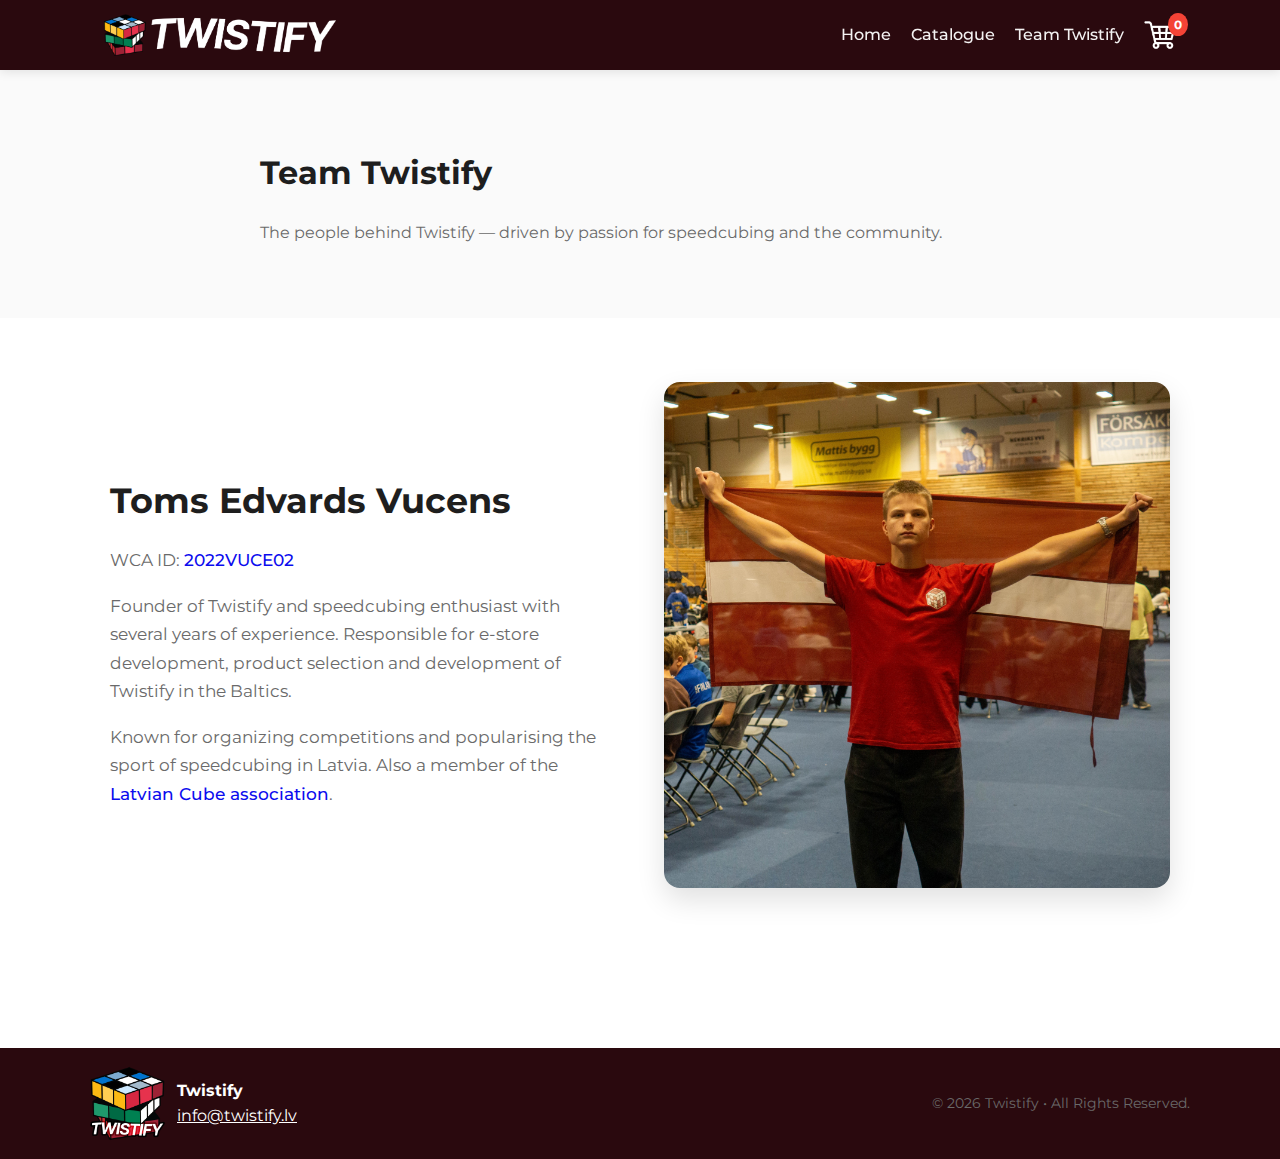
<file: team.html>
<!-- Coded by Team Twistify -->
<!DOCTYPE html>
<html lang="lv">
<head>
  <meta charset="utf-8" />
  <meta name="viewport" content="width=device-width, initial-scale=1" />
  <title>Team Twistify — Twistify</title>
  <meta name="description" content="Meet Team Twistify — the people behind the Baltic speedcubing store.">
  <meta name="robots" content="index,follow">
  <link rel="icon" href="Logo.png">
  <meta property="og:title" content="Team Twistify">
  <meta property="og:description" content="Meet the people behind Twistify.">
  <meta property="og:type" content="website">
  <meta property="og:url" content="https://twistify.lv/team">
  <meta property="og:image" content="https://twistify.lv/logo.png">
  <link rel="preconnect" href="https://fonts.googleapis.com">
  <link rel="preconnect" href="https://fonts.gstatic.com" crossorigin>
  <link href="https://fonts.googleapis.com/css2?family=Montserrat:wght@400;500;700&display=swap" rel="stylesheet">
  <link rel="stylesheet" href="styles.css">

  <script>
    function toggleNav(){ document.querySelector('.nav').classList.toggle('open'); }
  </script>
</head>

<body>
<header class="site-header">
  <div class="container header-inner">
    <a class="brand" href="./">
      <img class="brand-logo" src="Logo full white.png" alt="Twistify logo">
    </a>

    <button class="nav-toggle" aria-label="Toggle navigation" onclick="toggleNav()">
      <span></span><span></span><span></span>
    </button>

    <nav class="nav" aria-label="Main navigation">
      <a href="./">Home</a>
      <a href="./products">Catalogue</a>
      <a href="./team">Team Twistify</a>
    </nav>

    <a href="javascript:void(0)" class="cart-icon" onclick="openCart()">
      <img src="img/CART.png" style="width:32px;height:32px;">
      <span id="cart-count">0</span>
    </a>
  </div>
</header>

<main>
  <section class="section alt">
    <div class="container narrow">
      <h1>Team Twistify</h1>
      <p class="muted">
        The people behind Twistify — driven by passion for speedcubing and the community.
      </p>
    </div>
  </section>

  <section class="team-section">
    <div class="container">

      <div class="team-member">
        <div class="team-text">
          <h2>Toms Edvards Vucens</h2>
          <p>WCA ID: <a href="https://www.worldcubeassociation.org/persons/2022VUCE02">2022VUCE02</a></p>
          <p>
            Founder of Twistify and speedcubing enthusiast with several years of experience. Responsible for e-store development, product selection and development of Twistify in the Baltics.
          </p>
          <p>Known for organizing competitions and popularising the sport of speedcubing in Latvia. Also a member of the <a href="https://latviancubeassociation.lv/">Latvian Cube association</a>.</p>
        </div>
        <div class="team-image">
          <img src="img/toms.jpg" alt="Toms Edvards Vucens">
        </div>
      </div>

      <!-- 
      <div class="team-member reverse">
        <div class="team-text">
          <h2>Mihails Telkijevs</h2>
          <p>WCA ID: <a class="team" href="https://www.worldcubeassociation.org/persons/2024TELK01">2024TELK01</a></p>
          <p>
            Twistify team member with a passion for speedcubing. Involved in idea generation, testing, and brand development.
          </p>
          <p>Known for pioneering the Rubik's clock and holding multiple Latvian NRs in the event.</p>
        </div>
        <div class="team-image">
          <img src="img/mihails.jpg" alt="Mihails Telkijevs">
        </div>
      </div>
    -->

    </div>
  </section>

</main>

<footer class="site-footer">
  <div class="container footer-inner">
    <div class="footer-brand">
      <img src="Logo Alt.png" alt="Twistify logo">
      <div>
        <strong>Twistify</strong><br>
        <a href="mailto:info@twistify.lv">info@twistify.lv</a>
      </div>
    </div>
    <div class="muted small">
      © <span id="year"></span> Twistify • All Rights Reserved.
    </div>
  </div>
</footer>

<div id="cart-modal" class="cart-modal">
  <div class="cart-content">
    <h2>Your cart</h2>
    <p id="cart-items"></p>
    <h3>Total: €<span id="total-price">0.00</span></h3><br>
    <button class="btn btn-secondary" onclick="closeCart()">Close</button>
    <a href="./order" class="btn btn-primary">Make order</a>
  </div>
</div>

<script>
  document.getElementById('year').textContent = new Date().getFullYear();
</script>

<script src="script.js"></script>

</body>
</html>
</file>
<file: styles.css>
:root{
  --bg:#ffffff;
  --text:#1e1e1e;
  --muted:#6a6a6a;
  --brand: #2a090e;
  --brand-2:#922031;
  --accent:#f4a261;
  --card: #f1c0c8;
  --radius:16px;
}
*{box-sizing:border-box;}
html,body{height:100%}
body{
  margin:0;
  font-family: 'Montserrat', system-ui, -apple-system, Segoe UI, Roboto, Arial, sans-serif;
  color:var(--text);
  background:var(--bg);
  line-height:1.6;
  display:grid;
  grid-template-rows:auto 1fr auto;
}
img{max-width:100%;display:block}
.container{max-width:1100px;margin:0 auto;padding:0 20px}
.narrow{max-width:800px;margin:0 auto}
.small{font-size:.9rem}
.muted{color:var(--muted)}

/* Header */
.site-header{
  position:sticky;top:0;z-index:100;
  background:var(--brand);color:#fff;
  box-shadow:0 2px 10px rgba(0,0,0,.1);
}
.header-inner{display:flex;align-items:center;gap:20px;padding:14px}
.brand{display:flex;align-items:center;gap:10px;color:#fff;text-decoration:none;font-weight:700;font-size:1.2rem}
.brand-logo{height:42px}
.nav{margin-left:auto;display:flex;gap:20px}
.nav a{color:#fff;text-decoration:none;font-weight:500;opacity:.95}
.nav a:hover{color:var(--accent)}
.nav-toggle{display:none;background:none;border:none;color:#fff;cursor:pointer}
.nav-toggle span{display:block;width:24px;height:2px;background:#fff;margin:5px 0}

.cart-icon {
  position: relative;
  font-size: 1.3rem;
  text-decoration: none;
  color: #fff;
  cursor: pointer;
}
.cart-icon span {
  position: absolute;
  top: -6px;
  right: -12px;
  background: #f44336;
  color: #fff;
  font-size: 0.75rem;
  font-weight: bold;
  border-radius: 50%;
  padding: 2px 6px;
}

/* Hero */
.hero{background:linear-gradient(180deg, #faeaed 0%,#fff 100%);padding:64px 0}
.hero-inner{display:grid;grid-template-columns:1.2fr .8fr;gap:32px;align-items:center}
.hero h1{font-size:2.5rem;margin:0 0 8px}
.hero p{font-size:1.125rem;color:var(--muted)}
.hero-cta{display:flex;gap:12px;margin-top:16px}
.hero-media img{border-radius:var(--radius);box-shadow:0 10px 24px rgba(0,0,0,.08)}

/* Buttons */
button {
  font-family: 'Montserrat', system-ui, -apple-system, Segoe UI, Roboto, Arial, sans-serif;
  display:inline-block;
  border-radius:10px;
  padding: 3px;
  font-size: 16px;
  font-weight: 600;
  text-decoration:none;
  transition:all 0.2s ease;
  cursor:pointer;
  border:2px solid transparent;
  background:transparent;
  color:var(--brand);
}

button:hover{border-color:var(--brand)}

.btn{display:inline-block;border-radius:10px;padding:12px 18px;font-weight:600;text-decoration:none;transition:all .2s ease;cursor:pointer}
.btn-primary{background:var(--brand);color:#fff}
.btn-primary:hover{background:var(--brand-2)}
.btn-secondary{background:#fff;border:2px solid var(--brand);color:var(--brand)}
.btn-secondary:hover{background:var(--brand);color:#fff}
.btn-ghost{border:2px solid transparent;background:transparent;color:var(--brand)}
.btn-ghost:hover{border-color:var(--brand)}

.section{padding:56px 0}
.section.alt{background:#fafafa}
.grid{display:grid;gap:22px}
.cards-3{grid-template-columns:repeat(3,1fr)}
.cards-4{grid-template-columns:repeat(4,1fr)}

.card{
  transition: box-shadow 0.3s ease;
  transition: transform 0.2s;
  background:#fff;border-radius:var(--radius);padding:18px;
  box-shadow:0 2px 12px rgba(0,0,0,.06);
  display:flex;flex-direction:column;gap:10px;
}
.card img{border-radius:12px}
.card h3{margin:6px 0 0}
.card p{margin: 2px}
.card h2{margin: 4px}
.card button{text-align: left;}
.card select{padding:10px 12px;border:1px solid #e3e3e3;border-radius:10px;font:inherit;max-width:300px}
.card select:focus{outline:2px solid var(--brand);border-color:transparent}


.card:hover {
    box-shadow: 0 4px 8px rgba(0, 0, 0, 0.2);
    transform: scale(1.05);
}

/* CTA */
.cta{background:var(--brand);color:#fff;text-align:center;padding:44px 0}
.cta .btn-primary{background:#fff;color:var(--brand)}
.cta .btn-primary:hover{background: #faeaed}

   .quotes-container {
    display: flex;
    flex-wrap: wrap;
    gap: 20px;
    justify-content: center;
    max-width: 1200px;
    margin: 30px auto;
  }

/* Footer */
.site-footer{background:var(--brand);color:#fff}
.footer-inner{display:flex;justify-content:space-between;align-items:center;padding:18px 0}
.site-footer a{color:#fff}

.footer-brand {
  display: flex;
  align-items: center;
  gap: 12px;
}
.footer-brand img {
  width: 75px;
  height: auto;
}
.footer-brand:hover {
  text-decoration: underline;
}

/* Cart */
.cart-modal {
    display: none;
    position: fixed;
    top: 0;
    left: 0;
    width: 100%;
    height: 100%;
    background: rgba(0, 0, 0, 0.8);
    color: #fff;
    justify-content: center;
    align-items: center;
  }
  
  .cart-content {
    background: white;
    color: black;
    border: 2px solid #0d2b1d;
    border-radius: 10px;
    padding: 20px;
    width: 90%;
    max-width: 700px;
  }

  .cart-content h3 {
    margin: 0px;
  }

  .cart-content h2 {
    margin: 0px;
  }

/* Toolbar */
.toolbar{display:flex;gap:12px;align-items:center;margin:18px 0 28px}
.input{padding:10px 12px;border:1px solid #e3e3e3;border-radius:10px;font:inherit;max-width:220px}
.input:focus{outline:2px solid var(--brand);border-color:transparent}

/* Order */

.input-order{padding:10px 12px;border:1px solid #e3e3e3;border-radius:10px;font:inherit;width: 100%;margin: 10px auto;}
.input:focus{outline:2px solid var(--brand);border-color:transparent}
.about-order{margin-top: -30px;margin-bottom: 20px;}

/* Responsive */
@media (max-width: 900px){
  .hero-inner{grid-template-columns:1fr}
  .cards-3,.cards-4{grid-template-columns:1fr 1fr}
  .nav{position:fixed;inset:56px 0 auto 0;background:var(--brand);padding:12px 20px;display:none;flex-direction:column}
  .nav.open{display:flex}
  .nav-toggle{display:block;margin-left:auto}
}
@media (max-width:560px){
  .cards-3,.cards-4{grid-template-columns:1fr}
  .footer-inner{flex-direction:column;gap:6px}
}

/* Quotes */

  .quote-box {
    flex: 1 1 280px;
    padding: 20px;
    background: #fafafa;
    border-left: 5px solid #0d2b1d;
    border-radius: 6px;
    color: #444;
    position: relative;
    box-shadow: 0 2px 8px rgba(0, 0, 0, 0.05);
    margin: 5px;
  }

  .quote-text {
    font-style: italic;
    font-size: 1.05em;
    line-height: 1.6;
    margin-bottom: 12px;
  }

  .quote-author {
    font-weight: bold;
    font-size: 0.95em;
    color: #666;
  }

  .quote-author span {
    font-weight: normal;
    color: #999;
  }

  .quote-box::before {
    content: "“";
    font-size: 3em;
    color: #0d2b1d;
    position: absolute;
    top: -10px;
    left: 10px;
  }


/* Team Twistify */

.team-section {
  padding: 64px 0;
}

.team-member {
  display: grid;
  grid-template-columns: 1fr 1fr;
  gap: 48px;
  align-items: center;
  margin-bottom: 96px;
}

.team-member.reverse {
  direction: rtl;
}

.team-member.reverse .team-text {
  direction: ltr;
}

.team-text h2 {
  font-size: 2.2rem;
  margin-bottom: 12px;
  color: var(--text);
}

.team-text p {
  font-size: 1.05rem;
  color: var(--muted);
  max-width: 520px;
  line-height: 1.7;
}

.team-text a {
  text-decoration:none;font-weight:500;opacity:.95
}

.team-text a:hover{color:var(--accent);transition:all 0.2s ease}

.team-image img {
  width: 100%;
  aspect-ratio: 1 / 1;
  object-fit: cover;
  border-radius: var(--radius);
  box-shadow: 0 12px 28px rgba(0, 0, 0, 0.12);
  transition: transform 0.3s ease, box-shadow 0.3s ease;
}

.team-image img:hover {
  transform: scale(1.03);
  box-shadow: 0 18px 36px rgba(0, 0, 0, 0.18);
}

@media (max-width: 900px) {
  .team-member,
  .team-member.reverse {
    grid-template-columns: 1fr;
    direction: ltr;
    text-align: center;
  }

  .team-text p {
    margin: 0 auto;
  }

  .team-member {
    margin-bottom: 64px;
  }
}
</file>
